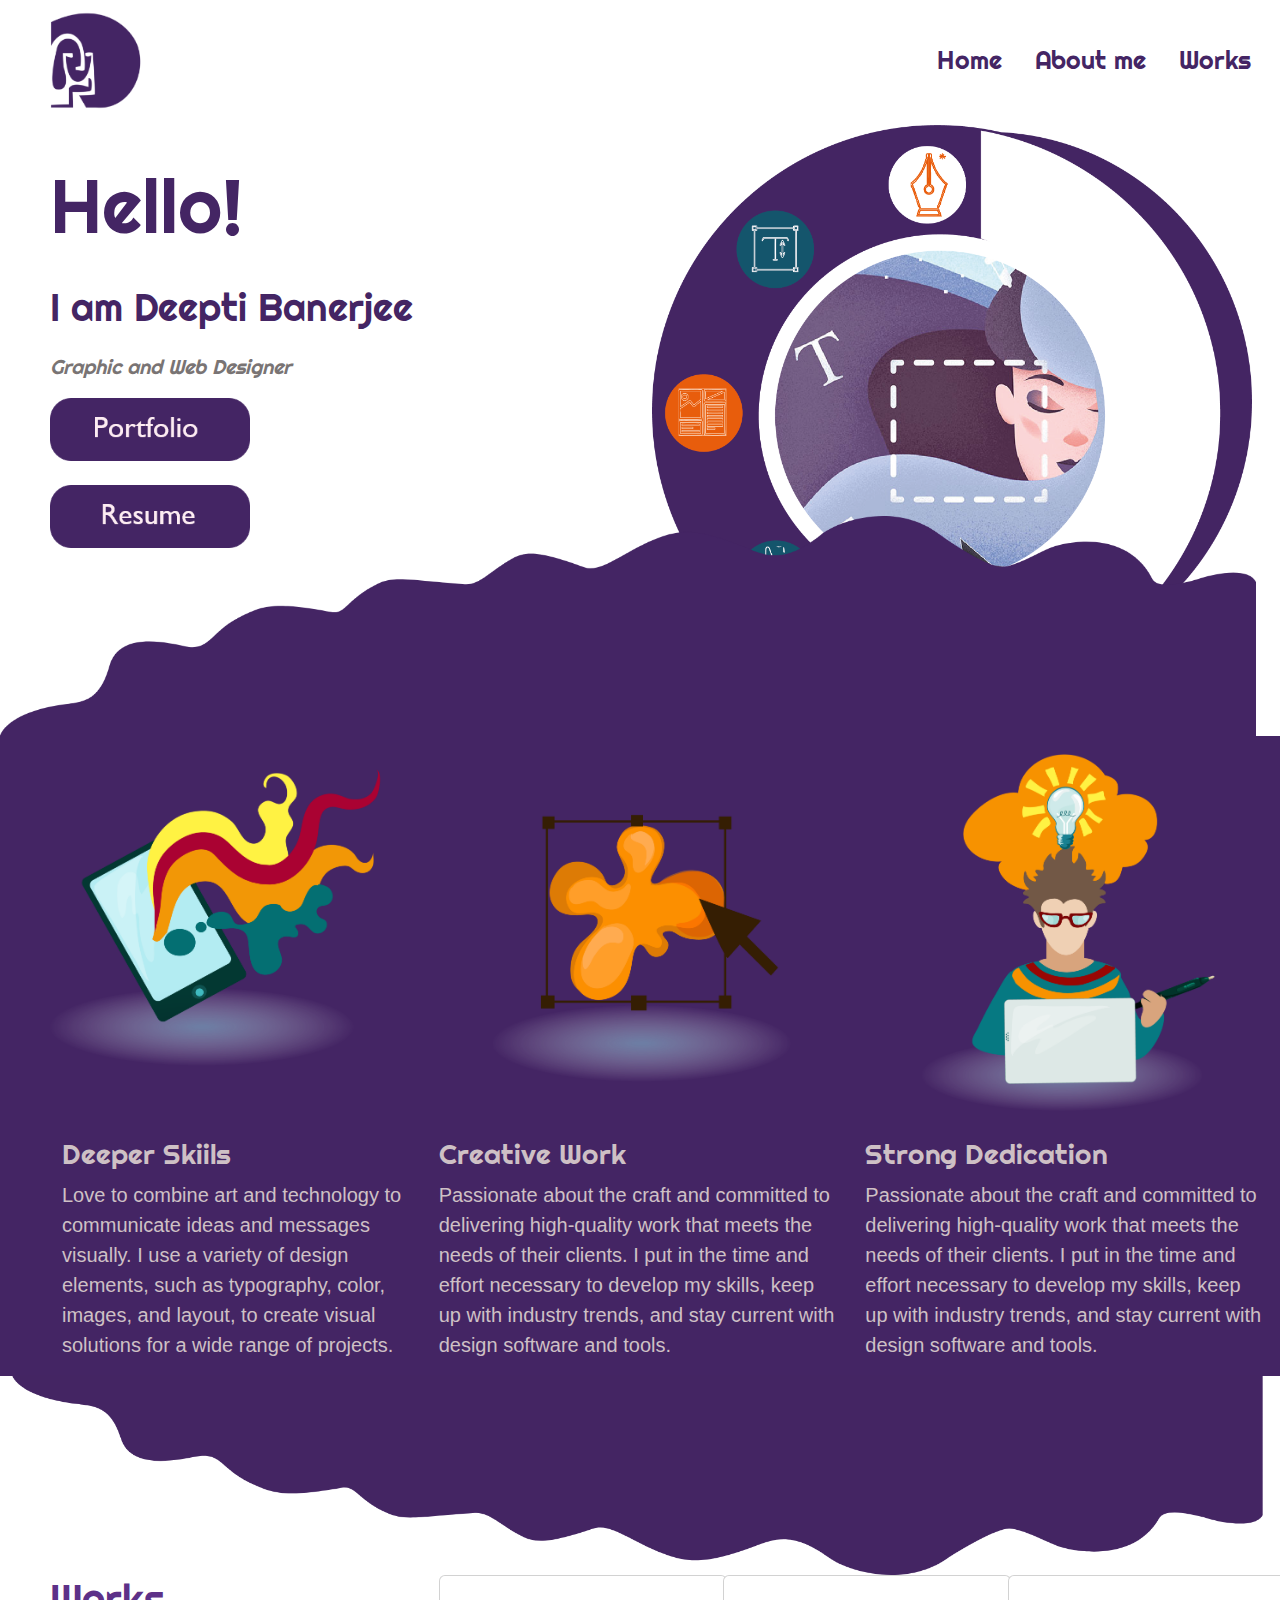
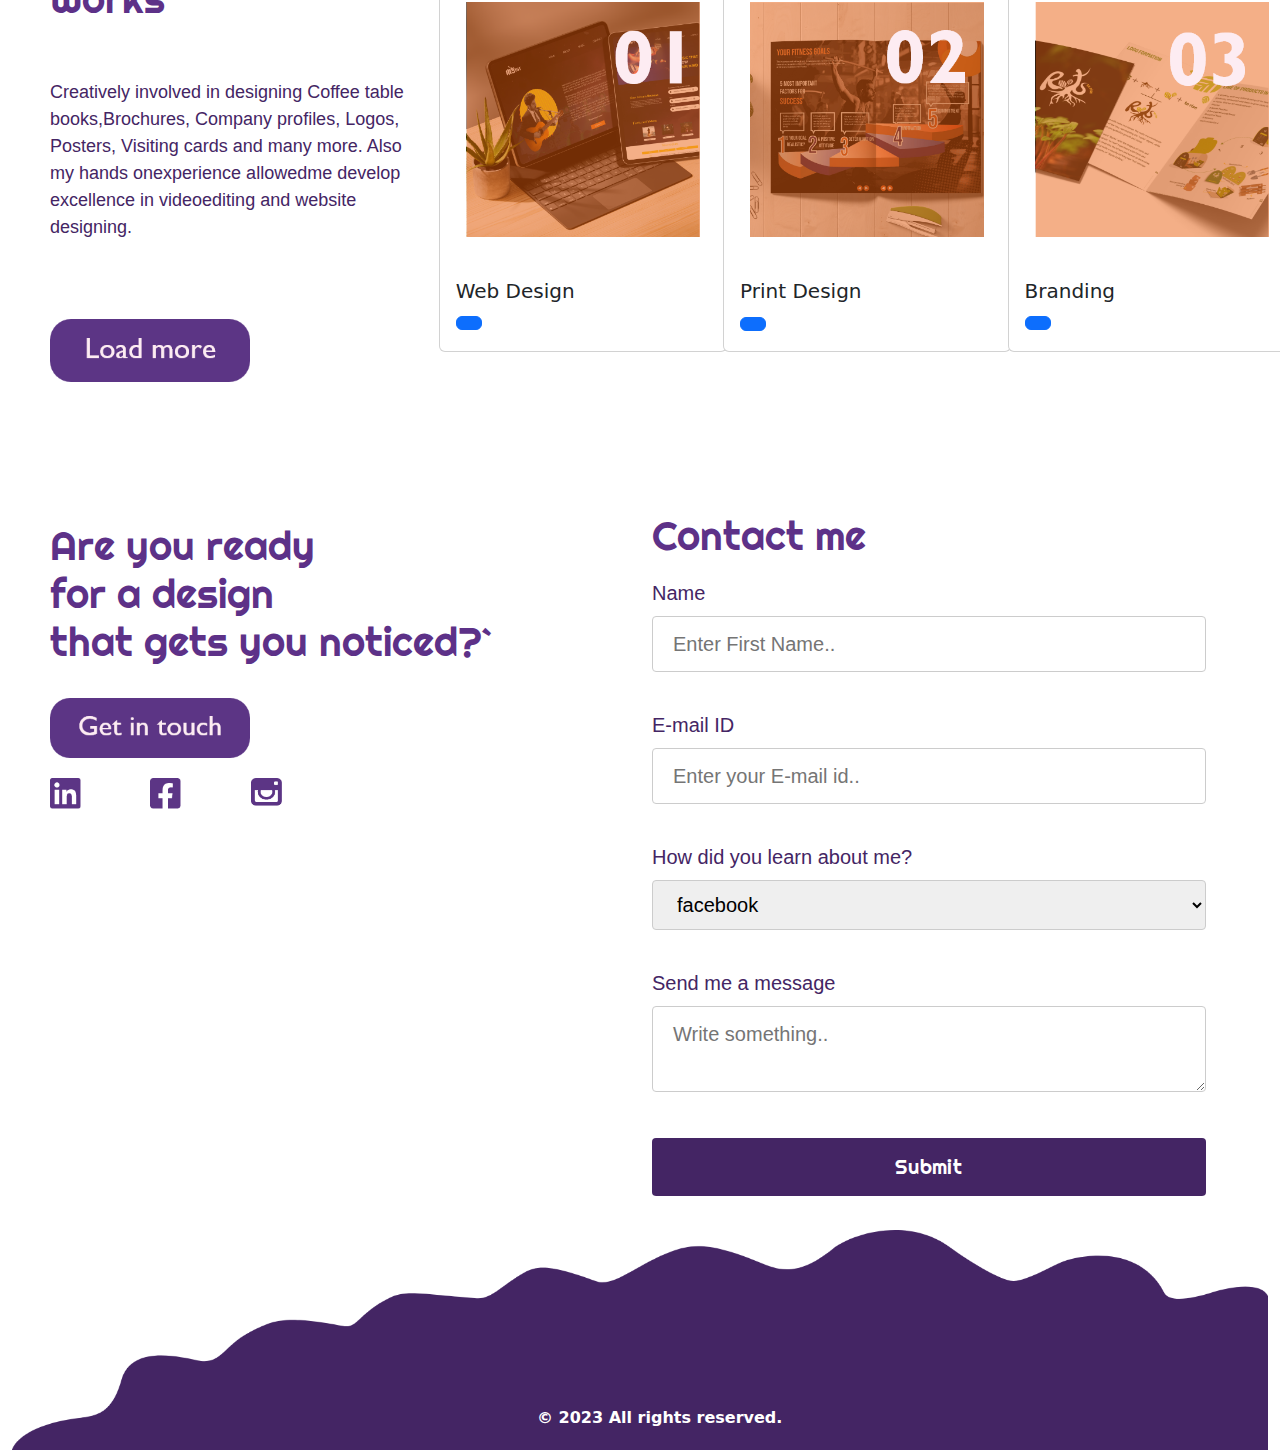
<file: index.html>
<!DOCTYPE html>
<html lang="en">

<head>

    <!--Link to Google Fonts API-->
    <link rel="preconnect" href="https://fonts.googleapis.com">
    <link rel="preconnect" href="https://fonts.gstatic.com" crossorigin>
    <link href="https://fonts.googleapis.com/css2?family=Didact+Gothic&family=Righteous&display=swap" rel="stylesheet">

    <!--This is the link to css-->
    <link rel="stylesheet" href="style.css">

    <title>Portfolio/DeeptiBanerjee</title>
    <meta charset="utf-8">
    <meta name="viewport" content="width=device-width, initial-scale=1">
    <link href="https://cdn.jsdelivr.net/npm/bootstrap@5.3.1/dist/css/bootstrap.min.css" rel="stylesheet">
    <script src="https://cdn.jsdelivr.net/npm/bootstrap@5.3.1/dist/js/bootstrap.bundle.min.js"></script>

</head>

<body>

    <nav class="navbar navbar-expand-sm fixed-top">
        <div class="container-fluid">
            <img src="images/logo-01-01.png" alt="Logo" style="width: 160px;">

            <ul class="nav justify-content-end">
                <li class="nav-item">
                    <a class="nav-link disabled" href="index.html">Home</a>
                </li>

                <li class="nav-item">
                    <a class="nav-link" href="about.html">About me</a>
                </li>

                <li class="nav-item">
                    <a class="nav-link" href="works.html">Works</a>
                </li>

            </ul>
        </div>
    </nav>

    <section class="container-fluid" id="intro-container"> <!--First section-->
        <div class="row">
            <div class="col-md-6 padding-left">
                <br>
                <p id="main">Hello!</p>
                <p id="name">I am Deepti Banerjee </p>
                <p id="designation"> <em> Graphic and Web Designer </em> </p>
                <a href="works.html"
                    target="_blank"> <img src="images/portfolio.png" alt="PORTFOLIO BUTTON"
                        class="action-button"><br><br></a>
                        <a href="https://www.linkedin.com/in/deepti-banerjee/overlay/1635530946761/single-media-viewer/?profileId=ACoAACAo6mgBmWC9JBNpNUT9lJzVsgfHz9pcyko"
                        target="_blank"><img src="images/resume.png" alt="RESUME BUTTON" class="action-button"></a>
            </div>

            <div class="col-md-6">
                <img src="images/cover-03.png" alt="This is the cover image" id="image-container">
            </div>
        </div>
    </section><!--END First section-->

    <section class="container-fluid" id="curve"> <!--Second section-->
        <div class="row">
            <div class="col-md-12">
                <img src="images/curvybg.png" alt="The curvy vector image" class="curvy">
            </div>
        </div>
    </section> <!--END Second section-->

    <section class="container-fluid" id="about-container"> <!--Third section-->

        <div class="row">

            <div class="col-md-4"> <!--First col-->
                <div class="row">
                    <img src="images/DeeperSkills-01-01.png" alt="icon of deeper skills" class="info-icon">
                </div>
                <div class="row padding-left">
                    <h3 class="info-heading-h3"> Deeper Skiils</h3>
                    <p class="infoP"> Love to combine art and technology to communicate ideas and messages visually. I
                        use a
                        variety of design elements, such as typography, color, images, and layout, to create visual
                        solutions
                        for a wide range of projects.</p>
                </div>
            </div> <!--End First col-->

            <div class="col-md-4"> <!--Second col-->
                <div class="row">
                    <img src="images/creative-01.png" alt="icon of creative skills" class="info-icon">
                </div>
                <div class="row">
                    <h3 class="info-heading-h3"> Creative Work</h3>
                    <p class="infoP"> Passionate about the craft and committed to delivering high-quality work that
                        meets
                        the
                        needs of their clients. I put in the time and effort necessary to develop my skills, keep up
                        with
                        industry trends, and stay current with design software and tools.</p>

                </div>
            </div> <!--End Second col-->

            <div class="col-md-4"> <!--Third col-->
                <div class="row">
                    <img src="images/StrongDedication-01.png" alt="icon of strong dedication" class="info-icon">
                </div>
                <div class="row">
                    <h3 class="info-heading-h3"> Strong Dedication</h3>

                    <p class="infoP"> Passionate about the craft and committed to delivering high-quality work that
                        meets
                        the
                        needs of their clients. I put in the time and effort necessary to develop my skills, keep up
                        with
                        industry trends, and stay current with design software and tools.</p>

                </div>
            </div> <!--End Third col-->
        </div>
    </section> <!--END Third section-->

    <section class="container-fluid" id="curvy-down-section"> <!--Fourth section-->

        <div class="row"> <!--first col-->
            <div class="col">
                <div class="col-md-12">
                    <img src="images/curvy_down.png" alt="The curvy vector image" class="curvy-down">
                </div>
            </div>
        </div> <!--End first col-->




    </section> <!--END Fourth section-->

    <section class="container-fluid"> <!--Fivth section-->

        <div class="row">
            <div class="col-md-4 padding-left"> <!--first col-->
                <div class="col">
                    <h1>Works</h1><br><br>
                    <p>Creatively involved in designing Coffee table books,Brochures, Company profiles, Logos,
                        Posters, Visiting cards and many more. Also my hands onexperience allowedme develop excellence
                        in videoediting and website designing.</p>
                    <a href="works.html"><img src="images/Load-more.png" alt="This is an action button"
                            class="action-button" id="load-more"></a>
                </div>
            </div> <!--END first col-->
            <div class="col-md-8"> <!--second col-->
                <div class="row">
                    <div class="col-md-4">

                        <div class="card">
                           <a href="works.html" target="_blank"><img class="card-img-top" src="images/webdesign.png" alt="Card image caption"></a>
                            <div class="card-body">
                                <h5 class="card-title">Web Design</h5>

                                <a href="works.html" class="btn btn-primary"></a>
                            </div>
                        </div>
                    </div>

                    <div class="col-md-4">
                        <div class="card">
                            <a href="works.html" target="_blank"><img class="card-img-top" src="images/PrintDesign.png" alt="Card image caption"></a>
                            <div class="card-body">
                                <h5 class="card-title">Print Design</h5>

                                <a href="works.html" class="btn btn-primary"></a>
                            </div>
                        </div>
                    </div>
                    <div class="col-md-4">
                        <div class="card">
                            <a href="works.html" target="_blank"><img class="card-img-top" src="images/Branding.png" alt="Card image caption"></a>
                            <div class="card-body">
                                <h5 class="card-title">Branding</h5>

                                <a href="works.html" class="btn btn-primary"></a>
                            </div>
                        </div>
                    </div><!--END second col-->
                </div>
            </div>
        </div>
    </section> <!--END Fivth section-->
    <section class="container-fluid" id="section-contact"> <!--Sixth section-->
        <div class="row">
            <div class="col-md-6 padding-left" id="contact-info">
                <h1>Are you ready <br>for a design <br>that
                    gets you noticed?`</h1><br>
                <a href="https://www.linkedin.com/in/deepti-banerjee/" target="_blank"><img
                        src="images/get-in-touch.png" alt="the action button to get in touch" class="action-button"></a>


                <div class="row" id="icon-align">
                    <div class="col-md-2">
                        <a href="https://www.linkedin.com/in/deepti-banerjee/" target="_blank"><img
                                src="images/LinkedIn-icon.png" hrefalt="linkedin icon" class="icons"></a>
                    </div>
                    <div class="col-md-2">
                        <a href="https://www.facebook.com/deepti.banerjee.75" target="_blank"><img
                                src="images/facebook-icon.png" alt="facebook icon" class="icons"></a>
                    </div>
                    <div class="col-md-2">
                        <a href="https://www.instagram.com/deeptibanerjee204/" target="_blank"> <img
                                src="images/Instagram-icon.png" alt="instagram icon" class="icons"></a>
                    </div>
                    <div class="col-md-6">

                    </div>
                </div>
            </div>
            <div class="col-md-6">
                <div class="row">
                    <h1 id="contactme">Contact me</h1>
                    <form action="mailto:https://mail.google.com/mail/u/0/#inbox" id="contact-form">
                        <label> Name</label><br>
                        <input type="text" placeholder="Enter First Name.." required class="input-box"> <br><br>
                        <label> E-mail ID </label><br>
                        <input type="text" placeholder="Enter your E-mail id.." required class="input-box"> <br><br>
                        <label> How did you learn about me? </label><br>
                        <select class="input-box">
                            <optgroup label="media">
                                <option>facebook</option>
                                <option>linkedin</option>
                                <option>Instagram</option>
                            </optgroup>
                        </select> <br><br>
                        <label> Send me a message </label> <br>
                        <textarea type="message" class="input-box" placeholder="Write something.."></textarea><br><br>
                        <input type="submit" value="Submit" id="submit">
                    </form>
                </div>
            </div>
        </div>
    </section>

    <footer><!--This is the footer-->
        <section class="container-fluid"> <!--Seventh section-->
            <b id="copyright"> © 2023 All rights reserved.</b>
            <img src="images/curvybg.png" alt="The curvy vector image" class="curvy">

        </section> <!--END Seventh section-->
    </footer> <!--This is the end of the footer-->





</body>

</html>
</file>
<file: style.css>
/* CSS of the designation text */
#main{
    font-family: 'Righteous', cursive;
    font-size: 76px;
    font-weight: 200;
    color: #442564;

}

#name{
    font-family: 'Righteous', cursive;
    font-size: 38px;
    font-weight: 200;
    color: #442564;

}

#image-container{
    width: 600px;

    }

.curvy{
    width: 100%;

}
    
#designation{
    font-family: 'Righteous', cursive;
    font-size: 20px;
    color: rgb(121, 116, 116);

}

#about-container{
    background-color: #442564;
    margin: 0px;
}
.infoIcon{
    width: 208px;

}
#curve{
    margin-top: -180px;
    margin-left: -12px;
    margin-right: 0px;

}
.info-icon{
    width: 294px;
}

.infoP{
   font-family: 'Gill Sans', 'Gill Sans MT', Calibri, 'Trebuchet MS', sans-serif;
    font-size: 20px;
    color: #cec0c5;  
}
.infoP-inWhite{
    font-family: 'Gill Sans', 'Gill Sans MT', Calibri, 'Trebuchet MS', sans-serif;
    font-size: 30px;
    color: #5d3188;
}
.info-heading{
    
    color: #cec0c5;
}
.info-heading-h3{
    color: #cec0c5;
    font-family:'Righteous', cursive;
}
/* over-ride bootstrap css using !important */
.action-button{
    width: 200px !important;

}
h1{
   font-family: Righteous;
   color: #5d3188 !important;
}
p{
font-family: 'Gill Sans', 'Gill Sans MT', Calibri, 'Trebuchet MS', sans-serif;
color: #442564;
font-size: 18px;
}
.info-alignment{
    padding-left: 40px;
}
#info-heading-inWhite{
    color: #442564;
    
}
#skill-alignment{
    margin-top: 104px;
}

.card-img-top{
    padding: 26px;}

.curvy-down{
    width: 1251px;
    margin-top: -1px;
}

.work-block{
    width: 243px
}
.card{
    width: 18rem;
}
#load-more{
    margin-top: 62px;
}

.icons{
    width: 31px;
}
#icon-align{
    margin-top: 20px;
}
.col-md-6{
    margin-top: 93px;
}

#contactme{
    margin-top: 30px;
}
#contact-info{
    margin-top: 40px;}
#contact-form{
margin-top: 10px;
font-family: 'Gill Sans', 'Gill Sans MT', Calibri, 'Trebuchet MS', sans-serif;
font-size: 20px;
color: #442564;
}

.col-md-6{
    margin-top: 61px;
}
.graph{
    width: 557px;}

/* CSS of the universal selector */
* {
    box-sizing: border-box;
}
/* CSS of the body */
body {
    margin: 0;
    font-family: Arial, Helvetica, sans-serif;
}


#intro-container{
    margin-top: 125px;
}

.navbar{
    background: white;
}

#section-contact{
    margin-top: 100px;
}

#my-image{
    width: 350px;
}
#social-links{
    margin-top: 30px;
}
#col-intro{
    padding-left: 45px;
}
#col-my-image{
    padding-right: 45px;
}
/* over-ride bootstrap css using !important */
.padding-left{
    padding-left: 50px !important;
}
/* over-ride bootstrap css using !important */
.padding-right{
    padding-right: 45px !important;
}
#submit{
margin-bottom: 10px;
width: 90%;
background-color: #442564;
color: white;
padding: 14px 20px;
border: none;
border-radius: 4px;
cursor: pointer;
font-family: 'Righteous', cursive;
}

#submit:hover{
background-color: #5d3188;
transition: 1ms;
}

.input-box {
width: 90%;
padding: 12px 20px;
margin: 8px 0;
display: inline-block;
border: 1px solid #ccc;
border-radius: 4px;
box-sizing: border-box;
}

/* CSS of the header */
li {
    background-color: white;
}


/* CSS of the header content *//* over-ride bootstrap css using !important */
li > a {
    text-align: center;
    padding: 14px 18px;
    text-decoration: none;
    font-size: 25px !important;
    font-family: 'Righteous';
    color: #442564 !important;
}

/* CSS of the hover effect of header content */ /* over-ride bootstrap css using !important */
li > a:hover {
    background: #442564 !important;
    color: white !important;
    transition: .5s;
    /* border-radius: 10px 10px 0 0; */
}
#container-footer{
    background-image: url(images/curvybg.png);
}
#copyright{
    color: white;
    position: relative;
    bottom: -200px;
    left: 525px;
}
body {
    margin: 0;
    font-family: Arial, Helvetica, sans-serif;
}
/* CSS of the container */
.modal-container {
    flex-wrap: wrap;
    justify-content: space-evenly;
    margin: auto;
    padding: 10px 45px;
}
/* CSS of the class show-modals */
.show-modals {
    flex-basis: 30%;
}
/* CSS of the class show-modals img */
.show-modals > img {
    width: 108%;
}
/* CSS of the modal */
.work-modal {
    width: 75%;
    position: fixed;
    top: 50px;
    box-shadow: 0 0 30px;
    border: none;
    z-index: 9999;
    animation: popUp .5s 1 rgb(0,0,0, .375);
    height: 550px;
    overflow: scroll;
}
/* CSS of the modal image */
.work-modal img {
    width: 100%;
}
/* CSS of the class-modal */
.close-work-modal {
    width: 50px;
    aspect-ratio: 1;
    border-radius: 50%;
    font-size: 200%;
    background-color: #442564;
    color: white;
    border: none;
}
/* CSS of the hover effect of the class-modal */
.close-work-modal:hover {
    background-color: rgb(124, 205, 11);
    color: white;
}

/* Keyframe elements */
@keyframes popUp {
    0% {
        transform: translateY(20%);
        opacity: 10%;
    }

    100% {
        transform: translateY(0%);
        opacity: 100%;
    }
}
.project-heading{
    text-align: center;
    font-family:'Righteous', cursive;
    font-size: 25px;
}
/* over-ride bootstrap css using !important */
.work-intro-container{
    margin-top: 125px !important;
}
</file>
